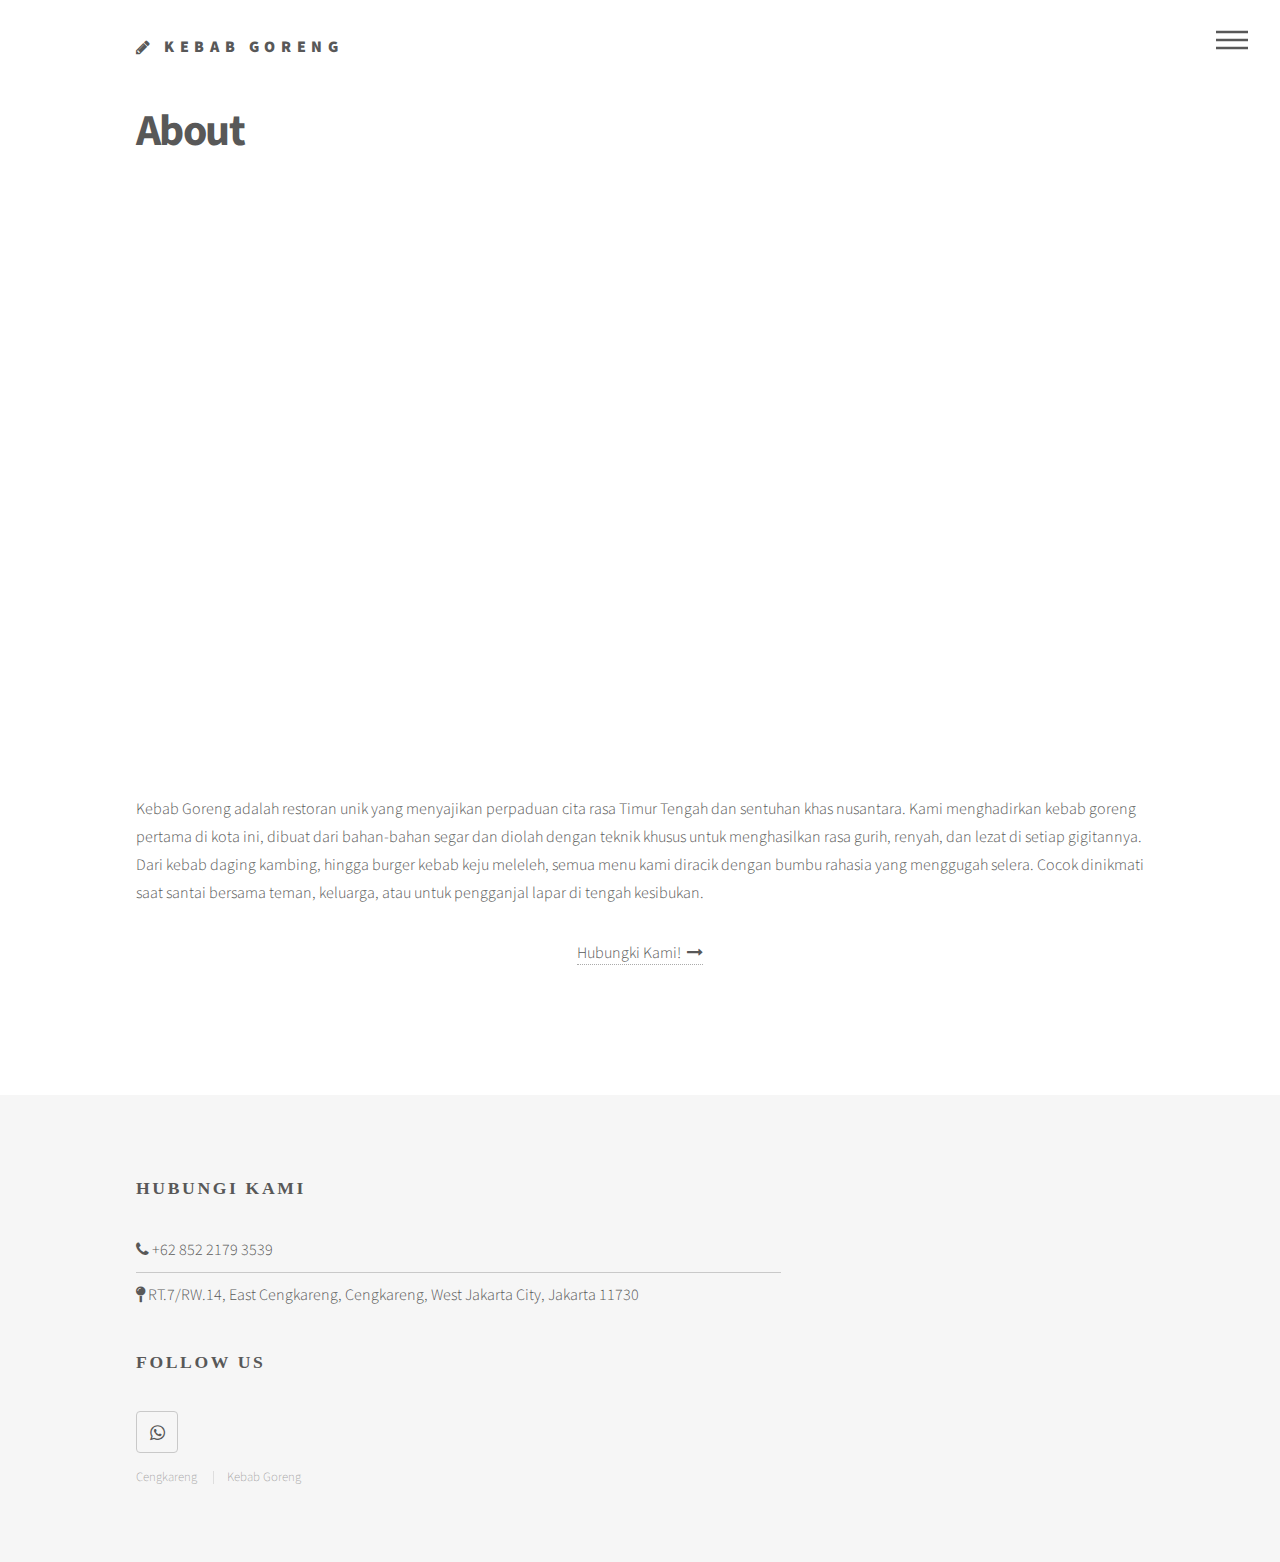
<file: contact.html>
<!DOCTYPE HTML>
<html>

<head>
	<title>Kebab Goreng</title>
	<meta charset="utf-8" />
	<meta name="viewport" content="width=device-width, initial-scale=1, user-scalable=no" />
	<link rel="stylesheet" href="assets/bootstrap/css/bootstrap.min.css" />
	<link rel="stylesheet" href="assets/css/main.css" />
	<noscript>
		<link rel="stylesheet" href="assets/css/noscript.css" />
	</noscript>
</head>

<body class="is-preload">
	<!-- Wrapper -->
	<div id="wrapper">

		<!-- Header -->
		<header id="header">
			<div class="inner">

				<!-- Logo -->
				<a href="index.html" class="logo">
					<span class="fa fa-pencil"></span> <span class="title">Kebab Goreng</span>
				</a>

				<!-- Nav -->
				<nav>
					<ul>
						<li><a href="#menu">Menu</a></li>
					</ul>
				</nav>

			</div>
		</header>

		<!-- Menu -->
		<nav id="menu">
			<h2>Menu</h2>
			<ul>
				<li><a href="index.html">Home</a></li>

				<li><a href="team.html">Menu</a></li>

				<li><a href="contact.html" class="active">About</a></li>
			</ul>
		</nav>

		<!-- Main -->
		<div id="main">
			<div class="inner">
				<h1>About</h1>
				<!-- Google Maps Embed -->
				<div class="embed-responsive embed-responsive-16by9 mb-4">
					<iframe class="embed-responsive-item"
						src="https://www.google.com/maps/embed?pb=!1m18!1m12!1m3!1d3967.088640960223!2d106.73371999999999!3d-6.130761100000001!2m3!1f0!2f0!3f0!3m2!1i1024!2i768!4f13.1!3m3!1m2!1s0x2e6a1d0070b3b653%3A0x5319cf8644eca44!2sKebab%20Goreng!5e0!3m2!1sen!2sid!4v1715422345678!5m2!1sen!2sid"
						width="100%" height="450" style="border:0;" allowfullscreen="" loading="lazy"
						referrerpolicy="no-referrer-when-downgrade">
					</iframe>
				</div>

				<p>Kebab Goreng adalah restoran unik yang menyajikan perpaduan cita rasa Timur Tengah dan sentuhan khas
					nusantara. Kami menghadirkan kebab goreng pertama di kota ini, dibuat dari bahan-bahan segar dan
					diolah dengan teknik khusus untuk menghasilkan rasa gurih, renyah, dan lezat di setiap gigitannya.

					Dari kebab daging kambing, hingga burger kebab keju meleleh, semua menu
					kami diracik dengan bumbu rahasia yang menggugah selera. Cocok dinikmati saat santai bersama teman,
					keluarga, atau untuk pengganjal lapar di tengah kesibukan.</p>
			</div>

			<p class="text-center"><a
					href="https://wa.me/6285221793539?text=Halo%20saya%20mau%20pesan%20apakah%20bisa%3F" target="blank"
					rel="noopener">
					Hubungki Kami! &nbsp;<i class="fa fa-long-arrow-right"></i></a></p>
		</div>

		<!-- Footer -->
		<footer id="footer">
			<div class="inner">
				<section>
					<h2>Hubungi Kami</h2>

					<ul class="alt">
						<li><span class="fa fa-phone"></span> +62 852 2179 3539 </li>
						<li><span class="fa fa-map-pin"></span> RT.7/RW.14, East Cengkareng, Cengkareng, West Jakarta
							City, Jakarta 11730</li>
					</ul>

					<h2>Follow Us</h2>

					<ul class="icons">
						<li>
							<a href="https://wa.me/6285221793539?text=Halo%20saya%20mau%20pesan%20apakah%20bisa%3F"
								class="icon style2 fa-whatsapp" target="_blank" rel="noopener">
								<span class="label">WhatsApp</span>
							</a>
						</li>
					</ul>

				</section>

				<ul class="copyright">
					<li>Cengkareng</li>
					<li>Kebab Goreng</li>
				</ul>
			</div>
		</footer>

	</div>

	<!-- Scripts -->
	<script src="assets/js/jquery.min.js"></script>
	<script src="assets/bootstrap/js/bootstrap.bundle.min.js"></script>
	<script src="assets/js/jquery.scrolly.min.js"></script>
	<script src="assets/js/jquery.scrollex.min.js"></script>
	<script src="assets/js/main.js"></script>

</body>

</html>
</file>
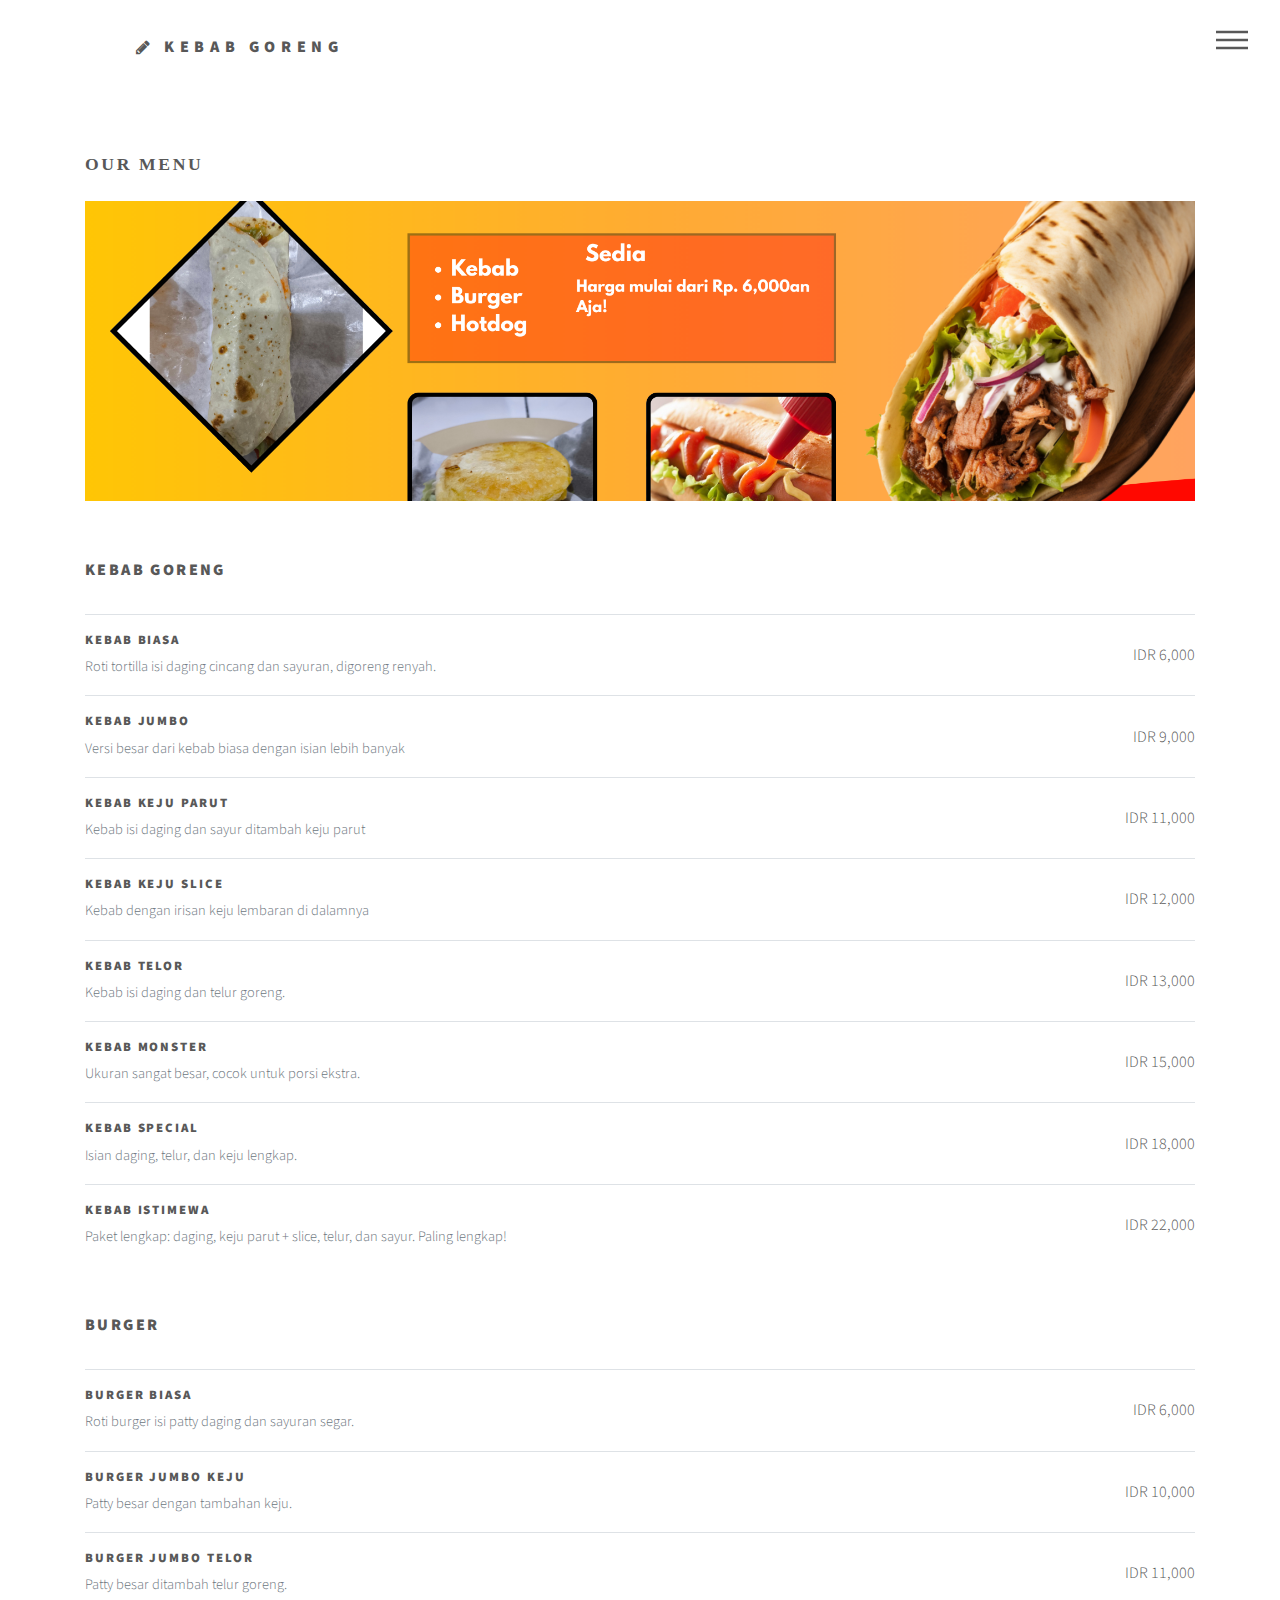
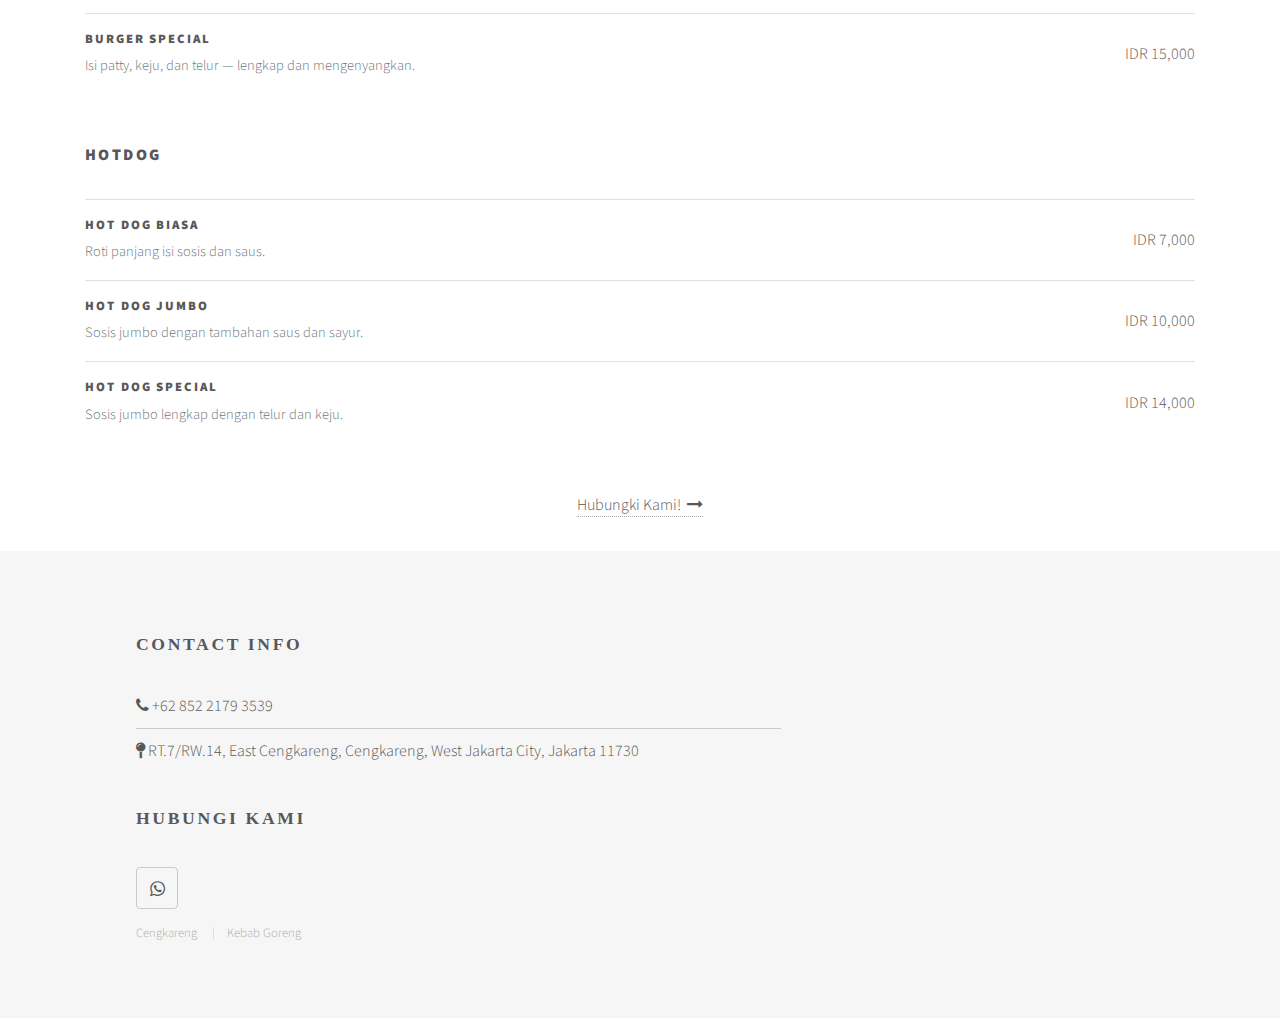
<file: team.html>
<!DOCTYPE HTML>
<html>
	<head>
		<title>Kebab Goreng</title>
		<meta charset="utf-8" />
		<meta name="viewport" content="width=device-width, initial-scale=1, user-scalable=no" />
		<link rel="stylesheet" href="assets/bootstrap/css/bootstrap.min.css" />
		<link rel="stylesheet" href="assets/css/main.css" />
		<noscript><link rel="stylesheet" href="assets/css/noscript.css" /></noscript>
	</head>
	<body class="is-preload">
		<!-- Wrapper -->
			<div id="wrapper">

				<!-- Header -->
				<header id="header">
					<div class="inner">

						<!-- Logo -->
							<a href="index.html" class="logo">
								<span class="fa fa-pencil"></span> <span class="title">Kebab Goreng</span>
							</a>

						<!-- Nav -->
							<nav>
								<ul>
									<li><a href="#menu">Menu</a></li>
								</ul>
							</nav>

					</div>
				</header>

			<!-- Menu -->
				<nav id="menu">
					<h2>Menu</h2>
					<ul>
						<li><a href="index.html">Home</a></li>


						<li><a href="team.html" class="active">Menu</a></li>

						<li><a href="contact.html">About</a></li>
					</ul>
				</nav>

				<!-- Main -->
				<div class="container my-5">
					<h2 class="mb-4">Our Menu</h2>
				  
					<!-- Gambar utama -->
					<div class="mb-5">
					  <img src="images/bannerkebab.png" class="img-fluid banner-image" alt="Menu Utama" />
					</div>
				  
					<!-- Kategori: Kebab Goreng -->
					<h3 class="menu-category">Kebab Goreng</h3>
					<div class="menu-item border-top py-3 d-flex justify-content-between">
					  <div>
						<h5 class="mb-1">Kebab Biasa</h5>
						<p class="mb-0 text-muted">Roti tortilla isi daging cincang dan sayuran, digoreng renyah.</p>
					  </div>
					  <div class="fw-bold">IDR 6,000</div>
					</div>
					<div class="menu-item border-top py-3 d-flex justify-content-between">
					  <div>
						<h5 class="mb-1">Kebab Jumbo</h5>
						<p class="mb-0 text-muted">Versi besar dari kebab biasa dengan isian lebih banyak</p>
					  </div>
					  <div class="fw-bold">IDR 9,000</div>
					</div>
					<div class="menu-item border-top py-3 d-flex justify-content-between">
						<div>
						  <h5 class="mb-1">Kebab Keju Parut</h5>
						  <p class="mb-0 text-muted">Kebab isi daging dan sayur ditambah keju parut</p>
						</div>
						<div class="fw-bold">IDR 11,000</div>
					  </div>
					  <div class="menu-item border-top py-3 d-flex justify-content-between">
						<div>
						  <h5 class="mb-1">Kebab Keju Slice</h5>
						  <p class="mb-0 text-muted">Kebab dengan irisan keju lembaran di dalamnya</p>
						</div>
						<div class="fw-bold">IDR 12,000</div>
					  </div>
					  <div class="menu-item border-top py-3 d-flex justify-content-between">
						<div>
						  <h5 class="mb-1">Kebab Telor</h5>
						  <p class="mb-0 text-muted">Kebab isi daging dan telur goreng.</p>
						</div>
						<div class="fw-bold">IDR 13,000</div>
					  </div>
					  <div class="menu-item border-top py-3 d-flex justify-content-between">
						<div>
						  <h5 class="mb-1">Kebab Monster</h5>
						  <p class="mb-0 text-muted">Ukuran sangat besar, cocok untuk porsi ekstra.</p>
						</div>
						<div class="fw-bold">IDR 15,000</div>
					  </div>
					  <div class="menu-item border-top py-3 d-flex justify-content-between">
						<div>
						  <h5 class="mb-1">Kebab Special</h5>
						  <p class="mb-0 text-muted">Isian daging, telur, dan keju lengkap.</p>
						</div>
						<div class="fw-bold">IDR 18,000</div>
					  </div>
					  <div class="menu-item border-top py-3 d-flex justify-content-between">
						<div>
						  <h5 class="mb-1">Kebab Istimewa</h5>
						  <p class="mb-0 text-muted">Paket lengkap: daging, keju parut + slice, telur, dan sayur. Paling lengkap!</p>
						</div>
						<div class="fw-bold">IDR 22,000</div>
					  </div>
				  
					<!-- Kategori: Burger -->
					<h3 class="menu-category mt-5">Burger</h3>
					<div class="menu-item border-top py-3 d-flex justify-content-between">
					  <div>
						<h5 class="mb-1">Burger Biasa</h5>
						<p class="mb-0 text-muted">Roti burger isi patty daging dan sayuran segar.</p>
					  </div>
					  <div class="fw-bold">IDR 6,000</div>
					</div>
					<div class="menu-item border-top py-3 d-flex justify-content-between">
					  <div>
						<h5 class="mb-1">Burger Jumbo Keju</h5>
						<p class="mb-0 text-muted">Patty besar dengan tambahan keju.</p>
					  </div>
					  <div class="fw-bold">IDR 10,000</div>
					</div>
					<div class="menu-item border-top py-3 d-flex justify-content-between">
						<div>
						  <h5 class="mb-1">Burger Jumbo Telor</h5>
						  <p class="mb-0 text-muted">Patty besar ditambah telur goreng.</p>
						</div>
						<div class="fw-bold">IDR 11,000</div>
					  </div>
					  <div class="menu-item border-top py-3 d-flex justify-content-between">
						<div>
						  <h5 class="mb-1">Burger Special</h5>
						  <p class="mb-0 text-muted">Isi patty, keju, dan telur — lengkap dan mengenyangkan.</p>
						</div>
						<div class="fw-bold">IDR 15,000</div>
					  </div>
				  
					<!-- Kategori: HotDog -->
					<h3 class="menu-category mt-5">HotDog</h3>
					<div class="menu-item border-top py-3 d-flex justify-content-between">
					  <div>
						<h5 class="mb-1">Hot Dog Biasa</h5>
						<p class="mb-0 text-muted">Roti panjang isi sosis dan saus.</p>
					  </div>
					  <div class="fw-bold">IDR 7,000</div>
					</div>
					<div class="menu-item border-top py-3 d-flex justify-content-between">
					  <div>
						<h5 class="mb-1">Hot Dog Jumbo</h5>
						<p class="mb-0 text-muted">Sosis jumbo dengan tambahan saus dan sayur.</p>
					  </div>
					  <div class="fw-bold">IDR 10,000</div>
					</div>
					<div class="menu-item border-top py-3 d-flex justify-content-between">
						<div>
						  <h5 class="mb-1">Hot Dog Special</h5>
						  <p class="mb-0 text-muted">Sosis jumbo lengkap dengan telur dan keju.</p>
						</div>
						<div class="fw-bold">IDR 14,000</div>
					  </div>
				  </div>
				  
				  <p class="text-center"><a href="https://wa.me/6285221793539?text=Halo%20saya%20mau%20pesan%20apakah%20bisa%3F" target="blank" rel="noopener">
					Hubungki Kami! &nbsp;<i class="fa fa-long-arrow-right"></i></a></p>

				<!-- Footer -->
				<footer id="footer">
					<div class="inner">
						<section>
							
						
						
							<h2>Contact Info</h2>

							<ul class="alt">
								<li><span class="fa fa-phone"></span> +62 852 2179 3539 </li>
								<li><span class="fa fa-map-pin"></span> RT.7/RW.14, East Cengkareng, Cengkareng, West Jakarta City, Jakarta 11730</li>
							</ul>

							<h2>Hubungi Kami</h2>

							<ul class="icons">
								<li>
									<a href="https://wa.me/6285221793539?text=Halo%20saya%20mau%20pesan%20apakah%20bisa%3F" 
									   class="icon style2 fa-whatsapp" 
									   target="_blank" 
									   rel="noopener">
									   <span class="label">WhatsApp</span>
									</a>
								</li>
							</ul>
							
						</section>

						<ul class="copyright">
							<li>Cengkareng</li>
							<li>Kebab Goreng</li>
						</ul>
					</div>
				</footer>

			</div>

		<!-- Scripts -->
			<script src="assets/js/jquery.min.js"></script>
			<script src="assets/bootstrap/js/bootstrap.bundle.min.js"></script>
			<script src="assets/js/jquery.scrolly.min.js"></script>
			<script src="assets/js/jquery.scrollex.min.js"></script>
			<script src="assets/js/main.js"></script>
	</body>
</html>
</file>
<file: assets/css/noscript.css>
body.is-preload .tiles article {
		-moz-transform: none;
		-webkit-transform: none;
		-ms-transform: none;
		transform: none;
		opacity: 1;
	}
</file>
<file: assets/css/main.css>
@import url(font-awesome.min.css);
@import url("https://fonts.googleapis.com/css?family=Source+Sans+Pro:300,700,900");

html, body, div, span, applet, object,
iframe, h1, h2, h3, h4, h5, h6, p, blockquote,
pre, a, abbr, acronym, address, big, cite,
code, del, dfn, em, img, ins, kbd, q, s, samp,
small, strike, strong, sub, sup, tt, var, b,
u, i, center, dl, dt, dd, ol, ul, li, fieldset,
form, label, legend, table, caption, tbody,
tfoot, thead, tr, th, td, article, aside,
canvas, details, embed, figure, figcaption,
footer, header, hgroup, menu, nav, output, ruby,
section, summary, time, mark, audio, video {
	margin: 0;
	padding: 0;
	border: 0;
	font-size: 100%;
	font: inherit;
	vertical-align: baseline;}

article, aside, details, figcaption, figure,
footer, header, hgroup, menu, nav, section {
	display: block;}

body {
	line-height: 1;
}

ol, ul {
	list-style: none;
}

/*Baru*/
.menu-img {
	width: 100px;
	height: 100px;
	object-fit: cover;
	border-radius: 8px;
	margin-right: 8px;
  }
  
  .menu-item {
	align-items: center;
  }
  
  .menu-item p {
	font-size: 0.9rem;
	color: #ccc;
  }
  
  h2, h4 {
	font-family: 'Georgia', serif;
  }

#carouselExampleIndicators {
	margin-bottom: 0 !important;
  }

.square-image {
	width: 100%;               /* Agar fleksibel dalam col grid */
	aspect-ratio: 1 / 1;       /* Ini bikin auto square */
	object-fit: cover;         /* Crop bagian yang berlebih */
	object-position: center;   /* Fokus di tengah */
	border-radius: 10px;       /* Opsional, buat rounded */
  }

  .banner-image {
	width: 100%;               /* Isi lebar penuh */
	height: 300px;             /* Tinggi standar banner */
	object-fit: cover;         /* Crop otomatis */
	object-position: center;   /* Fokus di tengah gambar */
  }

  .carousel-inner {
	width: 100%;
	max-height: 500px;
	overflow: hidden;
	position: relative;
}

.carousel-inner img {
	width: 100%;
	height: 500px; /* Sesuaikan tinggi sesuai desain */
	object-fit: cover; /* Ini bagian penting untuk crop */
	object-position: center; /* Crop dari tengah */
}

blockquote, q {
	quotes: none;
}

	blockquote:before, blockquote:after, q:before, q:after {
		content: '';
		content: none;
	}

table {
	border-collapse: collapse;
	border-spacing: 0;
}

body {
	-webkit-text-size-adjust: none;
}

mark {
	background-color: transparent;
	color: inherit;
}

input::-moz-focus-inner {
	border: 0;
	padding: 0;
}

input, select, textarea {
	-moz-appearance: none;
	-webkit-appearance: none;
	-ms-appearance: none;
	appearance: none;
}

/* Basic */
@media screen and (max-width: 480px) {
	.carousel-inner {
	  max-height: 400px;
	}
  }

	@-ms-viewport {
		width: device-width;
	}

	body {
		-ms-overflow-style: scrollbar;
	}

	@media screen and (max-width: 480px) {

		html, body {
			min-width: 320px;
		}

	}

	html {
		box-sizing: border-box;
	}

	*, *:before, *:after {
		box-sizing: inherit;
	}

	body {
		background: #ffffff;
	}

		body.is-preload *, body.is-preload *:before, body.is-preload *:after {
			-moz-animation: none !important;
			-webkit-animation: none !important;
			-ms-animation: none !important;
			animation: none !important;
			-moz-transition: none !important;
			-webkit-transition: none !important;
			-ms-transition: none !important;
			transition: none !important;
		}

/* Type */

	body, input, select, textarea {
		color: #585858;
		font-family: "Source Sans Pro", Helvetica, sans-serif;
		font-size: 16pt;
		font-weight: 300;
		line-height: 1.75;
	}

		@media screen and (max-width: 1680px) {

			body, input, select, textarea {
				font-size: 14pt;
			}

		}

		@media screen and (max-width: 1280px) {

			body, input, select, textarea {
				font-size: 12pt;
			}

		}

	a {
		-moz-transition: border-bottom-color 0.2s ease, color 0.2s ease;
		-webkit-transition: border-bottom-color 0.2s ease, color 0.2s ease;
		-ms-transition: border-bottom-color 0.2s ease, color 0.2s ease;
		transition: border-bottom-color 0.2s ease, color 0.2s ease;
		text-decoration: none;
		color: #585858;
		border-bottom: dotted 1px rgba(88, 88, 88, 0.5);
	}

		a:hover {
			border-bottom-color: transparent;
			color: #f2849e !important;
			text-decoration: none;
		}

	strong, b {
		font-weight: 900;
	}

	em, i {
		font-style: italic;
	}

	p {
		margin: 0 0 2em 0;
	}

	h1 {
		font-size: 2.75em;
		font-weight: 700;
		line-height: 1.3;
		margin: 0 0 1em 0;
		letter-spacing: -0.035em;
	}

	h1 span {
		color: #f2849e;
	}

		h1 a {
			color: inherit;
		}

		@media screen and (max-width: 736px) {

			h1 {
				font-size: 2em;
				margin: 0 0 1em 0;
			}

		}

		@media screen and (max-width: 360px) {

			h1 {
				font-size: 1.75em;
			}

		}

	.h2 {
		margin-bottom: 20px;
		font-weight: bold;
	}

	h2, h3, h4, h5, h6 {
		font-weight: 900;
		line-height: 1.5;
		margin: 0 0 2em 0;
		text-transform: uppercase;
		letter-spacing: 0.15em;
	}

		h2 a, h3 a, h4 a, h5 a, h6 a {
			color: inherit;
		}

	h2 {
		font-size: 1.1em;
	}

	h3 {
		font-size: 1em;
	}

	h4 {
		font-size: 0.8em;
	}

	h5 {
		font-size: 0.8em;
	}

	h6 {
		font-size: 0.8em;
	}

	@media screen and (max-width: 980px) {

		h1 br, h2 br, h3 br, h4 br, h5 br, h6 br {
			display: none;
		}

	}

	@media screen and (max-width: 736px) {

		h2 {
			font-size: 1em;
		}

		h3 {
			font-size: 0.8em;
		}

	}

	sub {
		font-size: 0.8em;
		position: relative;
		top: 0.5em;
	}

	sup {
		font-size: 0.8em;
		position: relative;
		top: -0.5em;
	}

	blockquote {
		border-left: solid 4px #c9c9c9;
		font-style: italic;
		margin: 0 0 2em 0;
		padding: 0.5em 0 0.5em 2em;
	}

	code {
		background: rgba(144, 144, 144, 0.075);
		border-radius: 4px;
		border: solid 1px #c9c9c9;
		font-family: "Courier New", monospace;
		font-size: 0.9em;
		margin: 0 0.25em;
		padding: 0.25em 0.65em;
	}

	pre {
		-webkit-overflow-scrolling: touch;
		font-family: "Courier New", monospace;
		font-size: 0.9em;
		margin: 0 0 2em 0;
	}

		pre code {
			display: block;
			line-height: 1.75;
			padding: 1em 1.5em;
			overflow-x: auto;
		}

	hr {
		border: 0;
		border-bottom: solid 1px #c9c9c9;
		margin: 2em 0;
	}

		hr.major {
			margin: 3em 0;
		}

	.align-left {
		text-align: left;
	}

	.align-center {
		text-align: center;
	}

	.align-right {
		text-align: right;
	}

/* Row */

	.row {
		display: flex;
		flex-wrap: wrap;
		box-sizing: border-box;
		align-items: stretch;
	}

		.row > * {
			box-sizing: border-box;
		}

		.row.gtr-uniform > * > :last-child {
			margin-bottom: 0;
		}

		.row.aln-left {
			justify-content: flex-start;
		}

		.row.aln-center {
			justify-content: center;
		}

		.row.aln-right {
			justify-content: flex-end;
		}

		.row.aln-top {
			align-items: flex-start;
		}

		.row.aln-middle {
			align-items: center;
		}

		.row.aln-bottom {
			align-items: flex-end;
		}

		.row > .imp {
			order: -1;
		}

		.row > .col-1 {
			width: 8.3333333333%;
		}

		.row > .off-1 {
			margin-left: 8.3333333333%;
		}

		.row > .col-2 {
			width: 16.6666666667%;
		}

		.row > .off-2 {
			margin-left: 16.6666666667%;
		}

		.row > .col-3 {
			width: 25%;
		}

		.row > .off-3 {
			margin-left: 25%;
		}

		.row > .col-4 {
			width: 33.3333333333%;
		}

		.row > .off-4 {
			margin-left: 33.3333333333%;
		}

		.row > .col-5 {
			width: 41.6666666667%;
		}

		.row > .off-5 {
			margin-left: 41.6666666667%;
		}

		.row > .col-6 {
			width: 50%;
		}

		.row > .off-6 {
			margin-left: 50%;
		}

		.row > .col-7 {
			width: 58.3333333333%;
		}

		.row > .off-7 {
			margin-left: 58.3333333333%;
		}

		.row > .col-8 {
			width: 66.6666666667%;
		}

		.row > .off-8 {
			margin-left: 66.6666666667%;
		}

		.row > .col-9 {
			width: 75%;
		}

		.row > .off-9 {
			margin-left: 75%;
		}

		.row > .col-10 {
			width: 83.3333333333%;
		}

		.row > .off-10 {
			margin-left: 83.3333333333%;
		}

		.row > .col-11 {
			width: 91.6666666667%;
		}

		.row > .off-11 {
			margin-left: 91.6666666667%;
		}

		.row > .col-12 {
			width: 100%;
		}

		.row > .off-12 {
			margin-left: 100%;
		}

		.row.gtr-0 {
			margin-top: 0;
			margin-left: 0em;
		}

			.row.gtr-0 > * {
				padding: 0 0 0 0em;
			}

			.row.gtr-0.gtr-uniform {
				margin-top: 0em;
			}

				.row.gtr-0.gtr-uniform > * {
					padding-top: 0em;
				}

		.row.gtr-25 {
			margin-top: 0;
			margin-left: -0.5em;
		}

			.row.gtr-25 > * {
				padding: 0 0 0 0.5em;
			}

			.row.gtr-25.gtr-uniform {
				margin-top: -0.5em;
			}

				.row.gtr-25.gtr-uniform > * {
					padding-top: 0.5em;
				}

		.row.gtr-50 {
			margin-top: 0;
			margin-left: -1em;
		}

			.row.gtr-50 > * {
				padding: 0 0 0 1em;
			}

			.row.gtr-50.gtr-uniform {
				margin-top: -1em;
			}

				.row.gtr-50.gtr-uniform > * {
					padding-top: 1em;
				}

		.row {
			margin-top: 0;
			margin-left: -2em;
		}

			.row > * {
				padding: 0 0 0 2em;
			}

			.row.gtr-uniform {
				margin-top: -2em;
			}

				.row.gtr-uniform > * {
					padding-top: 2em;
				}

		.row.gtr-150 {
			margin-top: 0;
			margin-left: -3em;
		}

			.row.gtr-150 > * {
				padding: 0 0 0 3em;
			}

			.row.gtr-150.gtr-uniform {
				margin-top: -3em;
			}

				.row.gtr-150.gtr-uniform > * {
					padding-top: 3em;
				}

		.row.gtr-200 {
			margin-top: 0;
			margin-left: -4em;
		}

			.row.gtr-200 > * {
				padding: 0 0 0 4em;
			}

			.row.gtr-200.gtr-uniform {
				margin-top: -4em;
			}

				.row.gtr-200.gtr-uniform > * {
					padding-top: 4em;
				}

		@media screen and (max-width: 1680px) {

			.row {
				display: flex;
				flex-wrap: wrap;
				box-sizing: border-box;
				align-items: stretch;
			}

				.row > * {
					box-sizing: border-box;
				}

				.row.gtr-uniform > * > :last-child {
					margin-bottom: 0;
				}

				.row.aln-left {
					justify-content: flex-start;
				}

				.row.aln-center {
					justify-content: center;
				}

				.row.aln-right {
					justify-content: flex-end;
				}

				.row.aln-top {
					align-items: flex-start;
				}

				.row.aln-middle {
					align-items: center;
				}

				.row.aln-bottom {
					align-items: flex-end;
				}

				.row > .imp-xlarge {
					order: -1;
				}

				.row > .col-1-xlarge {
					width: 8.3333333333%;
				}

				.row > .off-1-xlarge {
					margin-left: 8.3333333333%;
				}

				.row > .col-2-xlarge {
					width: 16.6666666667%;
				}

				.row > .off-2-xlarge {
					margin-left: 16.6666666667%;
				}

				.row > .col-3-xlarge {
					width: 25%;
				}

				.row > .off-3-xlarge {
					margin-left: 25%;
				}

				.row > .col-4-xlarge {
					width: 33.3333333333%;
				}

				.row > .off-4-xlarge {
					margin-left: 33.3333333333%;
				}

				.row > .col-5-xlarge {
					width: 41.6666666667%;
				}

				.row > .off-5-xlarge {
					margin-left: 41.6666666667%;
				}

				.row > .col-6-xlarge {
					width: 50%;
				}

				.row > .off-6-xlarge {
					margin-left: 50%;
				}

				.row > .col-7-xlarge {
					width: 58.3333333333%;
				}

				.row > .off-7-xlarge {
					margin-left: 58.3333333333%;
				}

				.row > .col-8-xlarge {
					width: 66.6666666667%;
				}

				.row > .off-8-xlarge {
					margin-left: 66.6666666667%;
				}

				.row > .col-9-xlarge {
					width: 75%;
				}

				.row > .off-9-xlarge {
					margin-left: 75%;
				}

				.row > .col-10-xlarge {
					width: 83.3333333333%;
				}

				.row > .off-10-xlarge {
					margin-left: 83.3333333333%;
				}

				.row > .col-11-xlarge {
					width: 91.6666666667%;
				}

				.row > .off-11-xlarge {
					margin-left: 91.6666666667%;
				}

				.row > .col-12-xlarge {
					width: 100%;
				}

				.row > .off-12-xlarge {
					margin-left: 100%;
				}

				.row.gtr-0 {
					margin-top: 0;
					margin-left: 0em;
				}

					.row.gtr-0 > * {
						padding: 0 0 0 0em;
					}

					.row.gtr-0.gtr-uniform {
						margin-top: 0em;
					}

						.row.gtr-0.gtr-uniform > * {
							padding-top: 0em;
						}

				.row.gtr-25 {
					margin-top: 0;
					margin-left: -0.5em;
				}

					.row.gtr-25 > * {
						padding: 0 0 0 0.5em;
					}

					.row.gtr-25.gtr-uniform {
						margin-top: -0.5em;
					}

						.row.gtr-25.gtr-uniform > * {
							padding-top: 0.5em;
						}

				.row.gtr-50 {
					margin-top: 0;
					margin-left: -1em;
				}

					.row.gtr-50 > * {
						padding: 0 0 0 1em;
					}

					.row.gtr-50.gtr-uniform {
						margin-top: -1em;
					}

						.row.gtr-50.gtr-uniform > * {
							padding-top: 1em;
						}

				.row {
					margin-top: 0;
					margin-left: -2em;
				}

					.row > * {
						padding: 0 0 0 2em;
					}

					.row.gtr-uniform {
						margin-top: -2em;
					}

						.row.gtr-uniform > * {
							padding-top: 2em;
						}

				.row.gtr-150 {
					margin-top: 0;
					margin-left: -3em;
				}

					.row.gtr-150 > * {
						padding: 0 0 0 3em;
					}

					.row.gtr-150.gtr-uniform {
						margin-top: -3em;
					}

						.row.gtr-150.gtr-uniform > * {
							padding-top: 3em;
						}

				.row.gtr-200 {
					margin-top: 0;
					margin-left: -4em;
				}

					.row.gtr-200 > * {
						padding: 0 0 0 4em;
					}

					.row.gtr-200.gtr-uniform {
						margin-top: -4em;
					}

						.row.gtr-200.gtr-uniform > * {
							padding-top: 4em;
						}

		}

		@media screen and (max-width: 1280px) {

			.row {
				display: flex;
				flex-wrap: wrap;
				box-sizing: border-box;
				align-items: stretch;
			}

				.row > * {
					box-sizing: border-box;
				}

				.row.gtr-uniform > * > :last-child {
					margin-bottom: 0;
				}

				.row.aln-left {
					justify-content: flex-start;
				}

				.row.aln-center {
					justify-content: center;
				}

				.row.aln-right {
					justify-content: flex-end;
				}

				.row.aln-top {
					align-items: flex-start;
				}

				.row.aln-middle {
					align-items: center;
				}

				.row.aln-bottom {
					align-items: flex-end;
				}

				.row > .imp-large {
					order: -1;
				}

				.row > .col-1-large {
					width: 8.3333333333%;
				}

				.row > .off-1-large {
					margin-left: 8.3333333333%;
				}

				.row > .col-2-large {
					width: 16.6666666667%;
				}

				.row > .off-2-large {
					margin-left: 16.6666666667%;
				}

				.row > .col-3-large {
					width: 25%;
				}

				.row > .off-3-large {
					margin-left: 25%;
				}

				.row > .col-4-large {
					width: 33.3333333333%;
				}

				.row > .off-4-large {
					margin-left: 33.3333333333%;
				}

				.row > .col-5-large {
					width: 41.6666666667%;
				}

				.row > .off-5-large {
					margin-left: 41.6666666667%;
				}

				.row > .col-6-large {
					width: 50%;
				}

				.row > .off-6-large {
					margin-left: 50%;
				}

				.row > .col-7-large {
					width: 58.3333333333%;
				}

				.row > .off-7-large {
					margin-left: 58.3333333333%;
				}

				.row > .col-8-large {
					width: 66.6666666667%;
				}

				.row > .off-8-large {
					margin-left: 66.6666666667%;
				}

				.row > .col-9-large {
					width: 75%;
				}

				.row > .off-9-large {
					margin-left: 75%;
				}

				.row > .col-10-large {
					width: 83.3333333333%;
				}

				.row > .off-10-large {
					margin-left: 83.3333333333%;
				}

				.row > .col-11-large {
					width: 91.6666666667%;
				}

				.row > .off-11-large {
					margin-left: 91.6666666667%;
				}

				.row > .col-12-large {
					width: 100%;
				}

				.row > .off-12-large {
					margin-left: 100%;
				}

				.row.gtr-0 {
					margin-top: 0;
					margin-left: 0em;
				}

					.row.gtr-0 > * {
						padding: 0 0 0 0em;
					}

					.row.gtr-0.gtr-uniform {
						margin-top: 0em;
					}

						.row.gtr-0.gtr-uniform > * {
							padding-top: 0em;
						}

				.row.gtr-25 {
					margin-top: 0;
					margin-left: -0.5em;
				}

					.row.gtr-25 > * {
						padding: 0 0 0 0.5em;
					}

					.row.gtr-25.gtr-uniform {
						margin-top: -0.5em;
					}

						.row.gtr-25.gtr-uniform > * {
							padding-top: 0.5em;
						}

				.row.gtr-50 {
					margin-top: 0;
					margin-left: -1em;
				}

					.row.gtr-50 > * {
						padding: 0 0 0 1em;
					}

					.row.gtr-50.gtr-uniform {
						margin-top: -1em;
					}

						.row.gtr-50.gtr-uniform > * {
							padding-top: 1em;
						}

				.row {
					margin-top: 0;
					margin-left: -2em;
				}

					.row > * {
						padding: 0 0 0 2em;
					}

					.row.gtr-uniform {
						margin-top: -2em;
					}

						.row.gtr-uniform > * {
							padding-top: 2em;
						}

				.row.gtr-150 {
					margin-top: 0;
					margin-left: -3em;
				}

					.row.gtr-150 > * {
						padding: 0 0 0 3em;
					}

					.row.gtr-150.gtr-uniform {
						margin-top: -3em;
					}

						.row.gtr-150.gtr-uniform > * {
							padding-top: 3em;
						}

				.row.gtr-200 {
					margin-top: 0;
					margin-left: -4em;
				}

					.row.gtr-200 > * {
						padding: 0 0 0 4em;
					}

					.row.gtr-200.gtr-uniform {
						margin-top: -4em;
					}

						.row.gtr-200.gtr-uniform > * {
							padding-top: 4em;
						}

		}

		@media screen and (max-width: 980px) {

			.row {
				display: flex;
				flex-wrap: wrap;
				box-sizing: border-box;
				align-items: stretch;
			}

				.row > * {
					box-sizing: border-box;
				}

				.row.gtr-uniform > * > :last-child {
					margin-bottom: 0;
				}

				.row.aln-left {
					justify-content: flex-start;
				}

				.row.aln-center {
					justify-content: center;
				}

				.row.aln-right {
					justify-content: flex-end;
				}

				.row.aln-top {
					align-items: flex-start;
				}

				.row.aln-middle {
					align-items: center;
				}

				.row.aln-bottom {
					align-items: flex-end;
				}

				.row > .imp-medium {
					order: -1;
				}

				.row > .col-1-medium {
					width: 8.3333333333%;
				}

				.row > .off-1-medium {
					margin-left: 8.3333333333%;
				}

				.row > .col-2-medium {
					width: 16.6666666667%;
				}

				.row > .off-2-medium {
					margin-left: 16.6666666667%;
				}

				.row > .col-3-medium {
					width: 25%;
				}

				.row > .off-3-medium {
					margin-left: 25%;
				}

				.row > .col-4-medium {
					width: 33.3333333333%;
				}

				.row > .off-4-medium {
					margin-left: 33.3333333333%;
				}

				.row > .col-5-medium {
					width: 41.6666666667%;
				}

				.row > .off-5-medium {
					margin-left: 41.6666666667%;
				}

				.row > .col-6-medium {
					width: 50%;
				}

				.row > .off-6-medium {
					margin-left: 50%;
				}

				.row > .col-7-medium {
					width: 58.3333333333%;
				}

				.row > .off-7-medium {
					margin-left: 58.3333333333%;
				}

				.row > .col-8-medium {
					width: 66.6666666667%;
				}

				.row > .off-8-medium {
					margin-left: 66.6666666667%;
				}

				.row > .col-9-medium {
					width: 75%;
				}

				.row > .off-9-medium {
					margin-left: 75%;
				}

				.row > .col-10-medium {
					width: 83.3333333333%;
				}

				.row > .off-10-medium {
					margin-left: 83.3333333333%;
				}

				.row > .col-11-medium {
					width: 91.6666666667%;
				}

				.row > .off-11-medium {
					margin-left: 91.6666666667%;
				}

				.row > .col-12-medium {
					width: 100%;
				}

				.row > .off-12-medium {
					margin-left: 100%;
				}

				.row.gtr-0 {
					margin-top: 0;
					margin-left: 0em;
				}

					.row.gtr-0 > * {
						padding: 0 0 0 0em;
					}

					.row.gtr-0.gtr-uniform {
						margin-top: 0em;
					}

						.row.gtr-0.gtr-uniform > * {
							padding-top: 0em;
						}

				.row.gtr-25 {
					margin-top: 0;
					margin-left: -0.375em;
				}

					.row.gtr-25 > * {
						padding: 0 0 0 0.375em;
					}

					.row.gtr-25.gtr-uniform {
						margin-top: -0.375em;
					}

						.row.gtr-25.gtr-uniform > * {
							padding-top: 0.375em;
						}

				.row.gtr-50 {
					margin-top: 0;
					margin-left: -0.75em;
				}

					.row.gtr-50 > * {
						padding: 0 0 0 0.75em;
					}

					.row.gtr-50.gtr-uniform {
						margin-top: -0.75em;
					}

						.row.gtr-50.gtr-uniform > * {
							padding-top: 0.75em;
						}

				.row {
					margin-top: 0;
					margin-left: -1.5em;
				}

					.row > * {
						padding: 0 0 0 1.5em;
					}

					.row.gtr-uniform {
						margin-top: -1.5em;
					}

						.row.gtr-uniform > * {
							padding-top: 1.5em;
						}

				.row.gtr-150 {
					margin-top: 0;
					margin-left: -2.25em;
				}

					.row.gtr-150 > * {
						padding: 0 0 0 2.25em;
					}

					.row.gtr-150.gtr-uniform {
						margin-top: -2.25em;
					}

						.row.gtr-150.gtr-uniform > * {
							padding-top: 2.25em;
						}

				.row.gtr-200 {
					margin-top: 0;
					margin-left: -3em;
				}

					.row.gtr-200 > * {
						padding: 0 0 0 3em;
					}

					.row.gtr-200.gtr-uniform {
						margin-top: -3em;
					}

						.row.gtr-200.gtr-uniform > * {
							padding-top: 3em;
						}

		}

		@media screen and (max-width: 736px) {

			.row {
				display: flex;
				flex-wrap: wrap;
				box-sizing: border-box;
				align-items: stretch;
			}

				.row > * {
					box-sizing: border-box;
				}

				.row.gtr-uniform > * > :last-child {
					margin-bottom: 0;
				}

				.row.aln-left {
					justify-content: flex-start;
				}

				.row.aln-center {
					justify-content: center;
				}

				.row.aln-right {
					justify-content: flex-end;
				}

				.row.aln-top {
					align-items: flex-start;
				}

				.row.aln-middle {
					align-items: center;
				}

				.row.aln-bottom {
					align-items: flex-end;
				}

				.row > .imp-small {
					order: -1;
				}

				.row > .col-1-small {
					width: 8.3333333333%;
				}

				.row > .off-1-small {
					margin-left: 8.3333333333%;
				}

				.row > .col-2-small {
					width: 16.6666666667%;
				}

				.row > .off-2-small {
					margin-left: 16.6666666667%;
				}

				.row > .col-3-small {
					width: 25%;
				}

				.row > .off-3-small {
					margin-left: 25%;
				}

				.row > .col-4-small {
					width: 33.3333333333%;
				}

				.row > .off-4-small {
					margin-left: 33.3333333333%;
				}

				.row > .col-5-small {
					width: 41.6666666667%;
				}

				.row > .off-5-small {
					margin-left: 41.6666666667%;
				}

				.row > .col-6-small {
					width: 50%;
				}

				.row > .off-6-small {
					margin-left: 50%;
				}

				.row > .col-7-small {
					width: 58.3333333333%;
				}

				.row > .off-7-small {
					margin-left: 58.3333333333%;
				}

				.row > .col-8-small {
					width: 66.6666666667%;
				}

				.row > .off-8-small {
					margin-left: 66.6666666667%;
				}

				.row > .col-9-small {
					width: 75%;
				}

				.row > .off-9-small {
					margin-left: 75%;
				}

				.row > .col-10-small {
					width: 83.3333333333%;
				}

				.row > .off-10-small {
					margin-left: 83.3333333333%;
				}

				.row > .col-11-small {
					width: 91.6666666667%;
				}

				.row > .off-11-small {
					margin-left: 91.6666666667%;
				}

				.row > .col-12-small {
					width: 100%;
				}

				.row > .off-12-small {
					margin-left: 100%;
				}

				.row.gtr-0 {
					margin-top: 0;
					margin-left: 0em;
				}

					.row.gtr-0 > * {
						padding: 0 0 0 0em;
					}

					.row.gtr-0.gtr-uniform {
						margin-top: 0em;
					}

						.row.gtr-0.gtr-uniform > * {
							padding-top: 0em;
						}

				.row.gtr-25 {
					margin-top: 0;
					margin-left: -0.25em;
				}

					.row.gtr-25 > * {
						padding: 0 0 0 0.25em;
					}

					.row.gtr-25.gtr-uniform {
						margin-top: -0.25em;
					}

						.row.gtr-25.gtr-uniform > * {
							padding-top: 0.25em;
						}

				.row.gtr-50 {
					margin-top: 0;
					margin-left: -0.5em;
				}

					.row.gtr-50 > * {
						padding: 0 0 0 0.5em;
					}

					.row.gtr-50.gtr-uniform {
						margin-top: -0.5em;
					}

						.row.gtr-50.gtr-uniform > * {
							padding-top: 0.5em;
						}

				.row {
					margin-top: 0;
					margin-left: -1em;
				}

					.row > * {
						padding: 0 0 0 1em;
					}

					.row.gtr-uniform {
						margin-top: -1em;
					}

						.row.gtr-uniform > * {
							padding-top: 1em;
						}

				.row.gtr-150 {
					margin-top: 0;
					margin-left: -1.5em;
				}

					.row.gtr-150 > * {
						padding: 0 0 0 1.5em;
					}

					.row.gtr-150.gtr-uniform {
						margin-top: -1.5em;
					}

						.row.gtr-150.gtr-uniform > * {
							padding-top: 1.5em;
						}

				.row.gtr-200 {
					margin-top: 0;
					margin-left: -2em;
				}

					.row.gtr-200 > * {
						padding: 0 0 0 2em;
					}

					.row.gtr-200.gtr-uniform {
						margin-top: -2em;
					}

						.row.gtr-200.gtr-uniform > * {
							padding-top: 2em;
						}

		}

		@media screen and (max-width: 480px) {

			.row {
				display: flex;
				flex-wrap: wrap;
				box-sizing: border-box;
				align-items: stretch;
			}

				.row > * {
					box-sizing: border-box;
				}

				.row.gtr-uniform > * > :last-child {
					margin-bottom: 0;
				}

				.row.aln-left {
					justify-content: flex-start;
				}

				.row.aln-center {
					justify-content: center;
				}

				.row.aln-right {
					justify-content: flex-end;
				}

				.row.aln-top {
					align-items: flex-start;
				}

				.row.aln-middle {
					align-items: center;
				}

				.row.aln-bottom {
					align-items: flex-end;
				}

				.row > .imp-xsmall {
					order: -1;
				}

				.row > .col-1-xsmall {
					width: 8.3333333333%;
				}

				.row > .off-1-xsmall {
					margin-left: 8.3333333333%;
				}

				.row > .col-2-xsmall {
					width: 16.6666666667%;
				}

				.row > .off-2-xsmall {
					margin-left: 16.6666666667%;
				}

				.row > .col-3-xsmall {
					width: 25%;
				}

				.row > .off-3-xsmall {
					margin-left: 25%;
				}

				.row > .col-4-xsmall {
					width: 33.3333333333%;
				}

				.row > .off-4-xsmall {
					margin-left: 33.3333333333%;
				}

				.row > .col-5-xsmall {
					width: 41.6666666667%;
				}

				.row > .off-5-xsmall {
					margin-left: 41.6666666667%;
				}

				.row > .col-6-xsmall {
					width: 50%;
				}

				.row > .off-6-xsmall {
					margin-left: 50%;
				}

				.row > .col-7-xsmall {
					width: 58.3333333333%;
				}

				.row > .off-7-xsmall {
					margin-left: 58.3333333333%;
				}

				.row > .col-8-xsmall {
					width: 66.6666666667%;
				}

				.row > .off-8-xsmall {
					margin-left: 66.6666666667%;
				}

				.row > .col-9-xsmall {
					width: 75%;
				}

				.row > .off-9-xsmall {
					margin-left: 75%;
				}

				.row > .col-10-xsmall {
					width: 83.3333333333%;
				}

				.row > .off-10-xsmall {
					margin-left: 83.3333333333%;
				}

				.row > .col-11-xsmall {
					width: 91.6666666667%;
				}

				.row > .off-11-xsmall {
					margin-left: 91.6666666667%;
				}

				.row > .col-12-xsmall {
					width: 100%;
				}

				.row > .off-12-xsmall {
					margin-left: 100%;
				}

				.row.gtr-0 {
					margin-top: 0;
					margin-left: 0em;
				}

					.row.gtr-0 > * {
						padding: 0 0 0 0em;
					}

					.row.gtr-0.gtr-uniform {
						margin-top: 0em;
					}

						.row.gtr-0.gtr-uniform > * {
							padding-top: 0em;
						}

				.row.gtr-25 {
					margin-top: 0;
					margin-left: -0.25em;
				}

					.row.gtr-25 > * {
						padding: 0 0 0 0.25em;
					}

					.row.gtr-25.gtr-uniform {
						margin-top: -0.25em;
					}

						.row.gtr-25.gtr-uniform > * {
							padding-top: 0.25em;
						}

				.row.gtr-50 {
					margin-top: 0;
					margin-left: -0.5em;
				}

					.row.gtr-50 > * {
						padding: 0 0 0 0.5em;
					}

					.row.gtr-50.gtr-uniform {
						margin-top: -0.5em;
					}

						.row.gtr-50.gtr-uniform > * {
							padding-top: 0.5em;
						}

				.row {
					margin-top: 0;
					margin-left: -1em;
				}

					.row > * {
						padding: 0 0 0 1em;
					}

					.row.gtr-uniform {
						margin-top: -1em;
					}

						.row.gtr-uniform > * {
							padding-top: 1em;
						}

				.row.gtr-150 {
					margin-top: 0;
					margin-left: -1.5em;
				}

					.row.gtr-150 > * {
						padding: 0 0 0 1.5em;
					}

					.row.gtr-150.gtr-uniform {
						margin-top: -1.5em;
					}

						.row.gtr-150.gtr-uniform > * {
							padding-top: 1.5em;
						}

				.row.gtr-200 {
					margin-top: 0;
					margin-left: -2em;
				}

					.row.gtr-200 > * {
						padding: 0 0 0 2em;
					}

					.row.gtr-200.gtr-uniform {
						margin-top: -2em;
					}

						.row.gtr-200.gtr-uniform > * {
							padding-top: 2em;
						}

		}

/* Section/Article */

	section.special, article.special {
		text-align: center;
	}

	header p {
		margin-top: -1em;
	}

	@media screen and (max-width: 736px) {

		header p {
			margin-top: 0;
		}

	}

/* Icon */

	.icon {
		text-decoration: none;
		border-bottom: none;
		position: relative;
	}

		.icon:before {
			-moz-osx-font-smoothing: grayscale;
			-webkit-font-smoothing: antialiased;
			font-family: FontAwesome;
			font-style: normal;
			font-weight: normal;
			text-transform: none !important;
		}

		.icon > .label {
			display: none;
		}

		.icon.style2 {
			-moz-transition: background-color 0.2s ease-in-out, color 0.2s ease-in-out, border-color 0.2s ease-in-out;
			-webkit-transition: background-color 0.2s ease-in-out, color 0.2s ease-in-out, border-color 0.2s ease-in-out;
			-ms-transition: background-color 0.2s ease-in-out, color 0.2s ease-in-out, border-color 0.2s ease-in-out;
			transition: background-color 0.2s ease-in-out, color 0.2s ease-in-out, border-color 0.2s ease-in-out;
			background-color: transparent;
			border: solid 1px #c9c9c9;
			border-radius: 4px;
			width: 2.65em;
			height: 2.65em;
			display: inline-block;
			text-align: center;
			line-height: 2.65em;
			color: inherit;
		}

			.icon.style2:before {
				font-size: 1.1em;
			}

			.icon.style2:hover {
				color: #f2849e;
				border-color: #f2849e;
			}

			.icon.style2:active {
				background-color: rgba(242, 132, 158, 0.1);
			}

/* List */

	ol {
		list-style: decimal;
		margin: 0 0 2em 0;
		padding-left: 1.25em;
	}

		ol li {
			padding-left: 0.25em;
		}

	ul {
		list-style: disc;
		margin: 0 0 2em 0;
		padding-left: 1em;
	}

		ul li {
			padding-left: 0.5em;
		}

		ul.alt {
			list-style: none;
			padding-left: 0;
		}

			ul.alt li {
				border-top: solid 1px #c9c9c9;
				padding: 0.5em 0;
			}

				ul.alt li:first-child {
					border-top: 0;
					padding-top: 0;
				}

	dl {
		margin: 0 0 2em 0;
	}

		dl dt {
			display: block;
			font-weight: 900;
			margin: 0 0 1em 0;
		}

		dl dd {
			margin-left: 2em;
		}

/* Actions */

	.m-n {
		margin-bottom: 0!important;
	}

	ul.actions {
		display: -moz-flex;
		display: -webkit-flex;
		display: -ms-flex;
		display: flex;
		cursor: default;
		list-style: none;
		margin-left: -1em;
		padding-left: 0;
	}

		ul.actions li {
			padding: 0 0 0 1em;
			vertical-align: middle;
		}

		ul.actions.special {
			-moz-justify-content: center;
			-webkit-justify-content: center;
			-ms-justify-content: center;
			justify-content: center;
			width: 100%;
			margin-left: 0;
		}

			ul.actions.special li:first-child {
				padding-left: 0;
			}

		ul.actions.stacked {
			-moz-flex-direction: column;
			-webkit-flex-direction: column;
			-ms-flex-direction: column;
			flex-direction: column;
			margin-left: 0;
		}

			ul.actions.stacked li {
				padding: 1.3em 0 0 0;
			}

				ul.actions.stacked li:first-child {
					padding-top: 0;
				}

		ul.actions.fit {
			width: calc(100% + 1em);
		}

			ul.actions.fit li {
				-moz-flex-grow: 1;
				-webkit-flex-grow: 1;
				-ms-flex-grow: 1;
				flex-grow: 1;
				-moz-flex-shrink: 1;
				-webkit-flex-shrink: 1;
				-ms-flex-shrink: 1;
				flex-shrink: 1;
				width: 100%;
			}

				ul.actions.fit li > * {
					width: 100%;
				}

			ul.actions.fit.stacked {
				width: 100%;
			}

		@media screen and (max-width: 480px) {

			ul.actions:not(.fixed) {
				-moz-flex-direction: column;
				-webkit-flex-direction: column;
				-ms-flex-direction: column;
				flex-direction: column;
				margin-left: 0;
				width: 100% !important;
			}

				ul.actions:not(.fixed) li {
					-moz-flex-grow: 1;
					-webkit-flex-grow: 1;
					-ms-flex-grow: 1;
					flex-grow: 1;
					-moz-flex-shrink: 1;
					-webkit-flex-shrink: 1;
					-ms-flex-shrink: 1;
					flex-shrink: 1;
					padding: 1em 0 0 0;
					text-align: center;
					width: 100%;
				}

					ul.actions:not(.fixed) li > * {
						width: 100%;
					}

					ul.actions:not(.fixed) li:first-child {
						padding-top: 0;
					}

					ul.actions:not(.fixed) li input[type="submit"],
					ul.actions:not(.fixed) li input[type="reset"],
					ul.actions:not(.fixed) li input[type="button"],
					ul.actions:not(.fixed) li button,
					ul.actions:not(.fixed) li .button {
						width: 100%;
					}

						ul.actions:not(.fixed) li input[type="submit"].icon:before,
						ul.actions:not(.fixed) li input[type="reset"].icon:before,
						ul.actions:not(.fixed) li input[type="button"].icon:before,
						ul.actions:not(.fixed) li button.icon:before,
						ul.actions:not(.fixed) li .button.icon:before {
							margin-left: -0.5rem;
						}

		}

/* Icons */

	ul.icons {
		cursor: default;
		list-style: none;
		padding-left: 0;
		margin: -1em 0 2em -1em;
	}

		ul.icons li {
			display: inline-block;
			padding: 1em 0 0 1em;
		}

/* Form */

	form {
		margin: 0 0 2em 0;
		overflow-x: hidden;
	}

		form > :last-child {
			margin-bottom: 0;
		}

		form > .fields {
			display: -moz-flex;
			display: -webkit-flex;
			display: -ms-flex;
			display: flex;
			-moz-flex-wrap: wrap;
			-webkit-flex-wrap: wrap;
			-ms-flex-wrap: wrap;
			flex-wrap: wrap;
			width: calc(100% + 3em);
			margin: -1.5em 0 2em -1.5em;
		}

			form > .fields > .field {
				-moz-flex-grow: 0;
				-webkit-flex-grow: 0;
				-ms-flex-grow: 0;
				flex-grow: 0;
				-moz-flex-shrink: 0;
				-webkit-flex-shrink: 0;
				-ms-flex-shrink: 0;
				flex-shrink: 0;
				padding: 1.5em 0 0 1.5em;
				width: calc(100% - 1.5em);
			}

				form > .fields > .field.half {
					width: calc(50% - 0.75em);
				}

				form > .fields > .field.third {
					width: calc(100%/3 - 0.5em);
				}

				form > .fields > .field.quarter {
					width: calc(25% - 0.375em);
				}

		@media screen and (max-width: 480px) {

			form > .fields {
				width: calc(100% + 3em);
				margin: -1.5em 0 2em -1.5em;
			}

				form > .fields > .field {
					padding: 1.5em 0 0 1.5em;
					width: calc(100% - 1.5em);
				}

					form > .fields > .field.half {
						width: calc(100% - 1.5em);
					}

					form > .fields > .field.third {
						width: calc(100% - 1.5em);
					}

					form > .fields > .field.quarter {
						width: calc(100% - 1.5em);
					}

		}

	label {
		display: block;
		font-size: 0.9em;
		font-weight: 900;
		margin: 0 0 1em 0;
	}

	input[type="text"],
	input[type="password"],
	input[type="email"],
	input[type="tel"],
	select,
	textarea {
		-moz-appearance: none;
		-webkit-appearance: none;
		-ms-appearance: none;
		appearance: none;
		background-color: transparent;
		border: none;
		border-radius: 0;
		border-bottom: solid 1px #c9c9c9;
		color: inherit;
		display: block;
		outline: 0;
		padding: 0;
		text-decoration: none;
		width: 100%;
	}

		input[type="text"]:invalid,
		input[type="password"]:invalid,
		input[type="email"]:invalid,
		input[type="tel"]:invalid,
		select:invalid,
		textarea:invalid {
			box-shadow: none;
		}

		input[type="text"]:focus,
		input[type="password"]:focus,
		input[type="email"]:focus,
		input[type="tel"]:focus,
		select:focus,
		textarea:focus {
			border-bottom-color: #f2849e;
			box-shadow: inset 0 -1px 0 0 #f2849e;
		}

	select {
		background-image: url("data:image/svg+xml;charset=utf8,%3Csvg xmlns='http://www.w3.org/2000/svg' width='40' height='40' preserveAspectRatio='none' viewBox='0 0 40 40'%3E%3Cpath d='M9.4,12.3l10.4,10.4l10.4-10.4c0.2-0.2,0.5-0.4,0.9-0.4c0.3,0,0.6,0.1,0.9,0.4l3.3,3.3c0.2,0.2,0.4,0.5,0.4,0.9 c0,0.4-0.1,0.6-0.4,0.9L20.7,31.9c-0.2,0.2-0.5,0.4-0.9,0.4c-0.3,0-0.6-0.1-0.9-0.4L4.3,17.3c-0.2-0.2-0.4-0.5-0.4-0.9 c0-0.4,0.1-0.6,0.4-0.9l3.3-3.3c0.2-0.2,0.5-0.4,0.9-0.4S9.1,12.1,9.4,12.3z' fill='%23c9c9c9' /%3E%3C/svg%3E");
		background-size: 1.25rem;
		background-repeat: no-repeat;
		background-position: calc(100% - 1rem) center;
		height: 3em;
		padding-right: 3em;
		text-overflow: ellipsis;
	}

		select option {
			background: #ffffff;
		}

		select:focus::-ms-value {
			background-color: transparent;
		}

		select::-ms-expand {
			display: none;
		}

	input[type="text"],
	input[type="password"],
	input[type="email"],
	select {
		height: 3em;
	}

	textarea {
		padding: 0;
		min-height: 3.75em;
	}

	input[type="checkbox"],
	input[type="radio"] {
		-moz-appearance: none;
		-webkit-appearance: none;
		-ms-appearance: none;
		appearance: none;
		display: block;
		float: left;
		margin-right: -2em;
		opacity: 0;
		width: 1em;
		z-index: -1;
	}

		input[type="checkbox"] + label,
		input[type="radio"] + label {
			text-decoration: none;
			color: #585858;
			cursor: pointer;
			display: inline-block;
			font-size: 1em;
			font-weight: 300;
			padding-left: 2.55em;
			padding-right: 0.75em;
			position: relative;
		}

			input[type="checkbox"] + label:before,
			input[type="radio"] + label:before {
				-moz-osx-font-smoothing: grayscale;
				-webkit-font-smoothing: antialiased;
				font-family: FontAwesome;
				font-style: normal;
				font-weight: normal;
				text-transform: none !important;
			}

			input[type="checkbox"] + label:before,
			input[type="radio"] + label:before {
				border-radius: 4px;
				border: solid 1px #c9c9c9;
				content: '';
				display: inline-block;
				height: 1.8em;
				left: 0;
				line-height: 1.725em;
				position: absolute;
				text-align: center;
				top: 0;
				width: 1.8em;
			}

		input[type="checkbox"]:checked + label:before,
		input[type="radio"]:checked + label:before {
			background: #585858;
			border-color: #585858;
			color: #ffffff;
			content: '\f00c';
		}

		input[type="checkbox"]:focus + label:before,
		input[type="radio"]:focus + label:before {
			border-color: #f2849e;
			box-shadow: 0 0 0 1px #f2849e;
		}

	input[type="checkbox"] + label:before {
		border-radius: 4px;
	}

	input[type="radio"] + label:before {
		border-radius: 100%;
	}

/* Box */

	.box {
		border-radius: 4px;
		border: solid 1px #c9c9c9;
		margin-bottom: 2em;
		padding: 1.5em;
	}

		.box > :last-child,
		.box > :last-child > :last-child,
		.box > :last-child > :last-child > :last-child {
			margin-bottom: 0;
		}

		.box.alt {
			border: 0;
			border-radius: 0;
			padding: 0;
		}

/* Image */

	.image {
		border-radius: 4px;
		border: 0;
		display: inline-block;
		position: relative;
	}

		.image img {
			border-radius: 4px;
			display: block;
		}

		.image.left, .image.right {
			max-width: 40%;
		}

			.image.left img, .image.right img {
				width: 100%;
			}

		.image.left {
			float: left;
			padding: 0 1.5em 1em 0;
			top: 0.25em;
		}

		.image.right {
			float: right;
			padding: 0 0 1em 1.5em;
			top: 0.25em;
		}

		.image.fit {
			display: block;
			margin: 0 0 2em 0;
			width: 100%;
		}

			.image.fit img {
				width: 100%;
			}

		.image.main {
			display: block;
			margin: 0 0 3em 0;
			width: 100%;
		}

			.image.main img {
				width: 100%;
			}

			@media screen and (max-width: 736px) {

				.image.main {
					margin: 0 0 2em 0;
				}

			}

/* Table */

	.table-wrapper {
		-webkit-overflow-scrolling: touch;
		overflow-x: auto;
	}

	table {
		margin: 0 0 2em 0;
		width: 100%;
	}

		table tbody tr {
			border: solid 1px #c9c9c9;
			border-left: 0;
			border-right: 0;
		}

			table tbody tr:nth-child(2n + 1) {
				background-color: rgba(144, 144, 144, 0.075);
			}

		table td {
			padding: 0.75em 0.75em;
		}

		table th {
			font-size: 0.9em;
			font-weight: 900;
			padding: 0 0.75em 0.75em 0.75em;
			text-align: left;
		}

		table thead {
			border-bottom: solid 2px #c9c9c9;
		}

		table tfoot {
			border-top: solid 2px #c9c9c9;
		}

		table.alt {
			border-collapse: separate;
		}

			table.alt tbody tr td {
				border: solid 1px #c9c9c9;
				border-left-width: 0;
				border-top-width: 0;
			}

				table.alt tbody tr td:first-child {
					border-left-width: 1px;
				}

			table.alt tbody tr:first-child td {
				border-top-width: 1px;
			}

			table.alt thead {
				border-bottom: 0;
			}

			table.alt tfoot {
				border-top: 0;
			}

/* Button */

	input[type="submit"],
	input[type="reset"],
	input[type="button"],
	button,
	.button {
		-moz-appearance: none;
		-webkit-appearance: none;
		-ms-appearance: none;
		appearance: none;
		-moz-transition: background-color 0.2s ease-in-out, color 0.2s ease-in-out, box-shadow 0.2s ease-in-out;
		-webkit-transition: background-color 0.2s ease-in-out, color 0.2s ease-in-out, box-shadow 0.2s ease-in-out;
		-ms-transition: background-color 0.2s ease-in-out, color 0.2s ease-in-out, box-shadow 0.2s ease-in-out;
		transition: background-color 0.2s ease-in-out, color 0.2s ease-in-out, box-shadow 0.2s ease-in-out;
		background-color: transparent;
		border-radius: 4px;
		border: 0;
		box-shadow: inset 0 0 0 2px #585858;
		color: #585858 !important;
		cursor: pointer;
		display: inline-block;
		font-size: 0.8em;
		font-weight: 900;
		height: 3.5em;
		letter-spacing: 0.35em;
		line-height: 3.45em;
		overflow: hidden;
		padding: 0 1.25em 0 1.6em;
		text-align: center;
		text-decoration: none;
		text-overflow: ellipsis;
		text-transform: uppercase;
		white-space: nowrap;
	}

		input[type="submit"].icon:before,
		input[type="reset"].icon:before,
		input[type="button"].icon:before,
		button.icon:before,
		.button.icon:before {
			margin-right: 0.5em;
		}

		input[type="submit"].fit,
		input[type="reset"].fit,
		input[type="button"].fit,
		button.fit,
		.button.fit {
			width: 100%;
		}

		input[type="submit"]:hover,
		input[type="reset"]:hover,
		input[type="button"]:hover,
		button:hover,
		.button:hover {
			color: #f2849e !important;
			box-shadow: inset 0 0 0 2px #f2849e;
		}

		input[type="submit"]:active,
		input[type="reset"]:active,
		input[type="button"]:active,
		button:active,
		.button:active {
			background-color: rgba(242, 132, 158, 0.1);
		}

		input[type="submit"].small,
		input[type="reset"].small,
		input[type="button"].small,
		button.small,
		.button.small {
			font-size: 0.6em;
		}

		input[type="submit"].large,
		input[type="reset"].large,
		input[type="button"].large,
		button.large,
		.button.large {
			font-size: 1em;
		}

		input[type="submit"].primary,
		input[type="reset"].primary,
		input[type="button"].primary,
		button.primary,
		.button.primary {
			box-shadow: none;
			background-color: #585858;
			color: #ffffff !important;
		}

			input[type="submit"].primary:hover,
			input[type="reset"].primary:hover,
			input[type="button"].primary:hover,
			button.primary:hover,
			.button.primary:hover {
				background-color: #f2849e;
			}

			input[type="submit"].primary:active,
			input[type="reset"].primary:active,
			input[type="button"].primary:active,
			button.primary:active,
			.button.primary:active {
				background-color: #ee5f81;
			}

		input[type="submit"].disabled, input[type="submit"]:disabled,
		input[type="reset"].disabled,
		input[type="reset"]:disabled,
		input[type="button"].disabled,
		input[type="button"]:disabled,
		button.disabled,
		button:disabled,
		.button.disabled,
		.button:disabled {
			pointer-events: none;
			opacity: 0.25;
		}

/* Tiles */

	.tiles {
		display: -moz-flex;
		display: -webkit-flex;
		display: -ms-flex;
		display: flex;
		-moz-flex-wrap: wrap;
		-webkit-flex-wrap: wrap;
		-ms-flex-wrap: wrap;
		flex-wrap: wrap;
		postiion: relative;
		margin: -2.5em 0 2.5em -2.5em;
	}

		.tiles article {
			-moz-transition: -moz-transform 0.5s ease, opacity 0.5s ease;
			-webkit-transition: -webkit-transform 0.5s ease, opacity 0.5s ease;
			-ms-transition: -ms-transform 0.5s ease, opacity 0.5s ease;
			transition: transform 0.5s ease, opacity 0.5s ease;
			position: relative;
			width: calc(33.3333333333% - 2.5em);
			margin: 2.5em 0 0 2.5em;
		}

			.tiles article > .image {
				-moz-transition: -moz-transform 0.5s ease;
				-webkit-transition: -webkit-transform 0.5s ease;
				-ms-transition: -ms-transform 0.5s ease;
				transition: transform 0.5s ease;
				position: relative;
				display: block;
				width: 100%;
				border-radius: 4px;
				overflow: hidden;
			}

				.tiles article > .image img {
					display: block;
					width: 100%;
				}

				.tiles article > .image:before {
					pointer-events: none;
					-moz-transition: background-color 0.5s ease, opacity 0.5s ease;
					-webkit-transition: background-color 0.5s ease, opacity 0.5s ease;
					-ms-transition: background-color 0.5s ease, opacity 0.5s ease;
					transition: background-color 0.5s ease, opacity 0.5s ease;
					content: '';
					display: block;
					position: absolute;
					top: 0;
					left: 0;
					width: 100%;
					height: 100%;
					opacity: 1.0;
					z-index: 1;
					opacity: 0.6;
				}

			.tiles article > a {
				display: -moz-flex;
				display: -webkit-flex;
				display: -ms-flex;
				display: flex;
				-moz-flex-direction: column;
				-webkit-flex-direction: column;
				-ms-flex-direction: column;
				flex-direction: column;
				-moz-align-items: center;
				-webkit-align-items: center;
				-ms-align-items: center;
				align-items: center;
				-moz-justify-content: center;
				-webkit-justify-content: center;
				-ms-justify-content: center;
				justify-content: center;
				-moz-transition: background-color 0.5s ease, -moz-transform 0.5s ease;
				-webkit-transition: background-color 0.5s ease, -webkit-transform 0.5s ease;
				-ms-transition: background-color 0.5s ease, -ms-transform 0.5s ease;
				transition: background-color 0.5s ease, transform 0.5s ease;
				position: absolute;
				top: 0;
				left: 0;
				width: 100%;
				height: 100%;
				padding: 1em;
				border-radius: 4px;
				border-bottom: 0;
				color: #ffffff;
				text-align: center;
				text-decoration: none;
				z-index: 3;
			}

				.tiles article > a > :last-child {
					margin: 0;
				}

				.tiles article > a:hover {
					color: #ffffff !important;
				}

				.tiles article > a h2 {
					margin: 0;
				}

				.tiles article > a .content {
					-moz-transition: max-height 0.5s ease, opacity 0.5s ease;
					-webkit-transition: max-height 0.5s ease, opacity 0.5s ease;
					-ms-transition: max-height 0.5s ease, opacity 0.5s ease;
					transition: max-height 0.5s ease, opacity 0.5s ease;
					width: 100%;
					max-height: 0;
					line-height: 1.5;
					margin-top: 0.35em;
					opacity: 0;
				}

					.tiles article > a .content > :last-child {
						margin-bottom: 0;
					}

			.tiles article.style1 > .image:before {
				background-color: #f2849e;
			}

			.tiles article.style2 > .image:before {
				background-color: #7ecaf6;
			}

			.tiles article.style3 > .image:before {
				background-color: #7bd0c1;
			}

			.tiles article.style4 > .image:before {
				background-color: #c75b9b;
			}

			.tiles article.style5 > .image:before {
				background-color: #ae85ca;
			}

			.tiles article.style6 > .image:before {
				background-color: #8499e7;
			}

			body:not(.is-touch) .tiles article:hover > .image {
				-moz-transform: scale(1.1);
				-webkit-transform: scale(1.1);
				-ms-transform: scale(1.1);
				transform: scale(1.1);
			}

				body:not(.is-touch) .tiles article:hover > .image:before {
					background-color: #333333;
					opacity: 0.35;
				}

				body:not(.is-touch) .tiles article:hover > .image:after {
					opacity: 0;
				}

			body:not(.is-touch) .tiles article:hover .content {
				max-height: 15em;
				opacity: 1;
			}

		body.is-preload .tiles article {
			-moz-transform: scale(0.9);
			-webkit-transform: scale(0.9);
			-ms-transform: scale(0.9);
			transform: scale(0.9);
			opacity: 0;
		}

		body.is-touch .tiles article .content {
			max-height: 15em;
			opacity: 1;
		}

		@media screen and (max-width: 1280px) {

			.tiles {
				margin: -1.25em 0 0 -1.25em;
			}

				.tiles article {
					width: calc(33.3333333333% - 1.25em);
					margin: 1.25em 0 0 1.25em;
				}

		}

		@media screen and (max-width: 980px) {

			.tiles {
				margin: -2.5em 0 0 -2.5em;
			}

				.tiles article {
					width: calc(50% - 2.5em);
					margin: 2.5em 0 0 2.5em;
				}

		}

		@media screen and (max-width: 736px) {

			.tiles {
				margin: -1.25em 0 0 -1.25em;
			}

				.tiles article {
					width: calc(50% - 1.25em);
					margin: 1.25em 0 0 1.25em;
				}

					.tiles article:hover > .image {
						-moz-transform: scale(1.0);
						-webkit-transform: scale(1.0);
						-ms-transform: scale(1.0);
						transform: scale(1.0);
					}

		}

		@media screen and (max-width: 480px) {

			.tiles {
				margin: 0;
			}

				.tiles article {
					width: 100%;
					margin: 1.25em 0 0 0;
				}

		}

/* Header */

	#header {
		padding: 2em 0 0.1em 0 ;
	}

		#header .logo {
			display: block;
			border-bottom: 0;
			color: inherit;
			font-weight: 900;
			letter-spacing: 0.35em;
			margin: 0 0 2.5em 0;
			text-decoration: none;
			text-transform: uppercase;
			display: inline-block;
		}

			#header .logo > * {
				display: inline-block;
				vertical-align: middle;
			}

			#header .logo .symbol {
				margin-right: 0.65em;
			}

				#header .logo .symbol img {
					display: block;
					width: 2em;
					height: 2em;
				}

		#header nav {
			position: fixed;
			right: 1em;
			top: 1em;
			z-index: 10000;
		}

			#header nav ul {
				display: -moz-flex;
				display: -webkit-flex;
				display: -ms-flex;
				display: flex;
				-moz-align-items: center;
				-webkit-align-items: center;
				-ms-align-items: center;
				align-items: center;
				list-style: none;
				margin: 0;
				padding: 0;
			}

				#header nav ul li {
					display: block;
					padding: 0;
				}

					#header nav ul li a {
						display: block;
						position: relative;
						height: 3em;
						line-height: 3em;
						padding: 0 1.5em;
						background-color: rgba(255, 255, 255, 0.5);
						border-radius: 4px;
						border: 0;
						font-size: 0.8em;
						font-weight: 900;
						letter-spacing: 0.35em;
						text-transform: uppercase;
					}

					#header nav ul li a[href="#menu"] {
						-webkit-tap-highlight-color: transparent;
						width: 4em;
						text-indent: 4em;
						font-size: 1em;
						overflow: hidden;
						padding: 0;
						white-space: nowrap;
					}

						#header nav ul li a[href="#menu"]:before, #header nav ul li a[href="#menu"]:after {
							-moz-transition: opacity 0.2s ease;
							-webkit-transition: opacity 0.2s ease;
							-ms-transition: opacity 0.2s ease;
							transition: opacity 0.2s ease;
							content: '';
							display: block;
							position: absolute;
							top: 0;
							left: 0;
							width: 100%;
							height: 100%;
							background-position: center;
							background-repeat: no-repeat;
							background-size: 2em 2em;
						}

						#header nav ul li a[href="#menu"]:before {
							background-image: url("data:image/svg+xml;charset=utf8,%3Csvg xmlns='http://www.w3.org/2000/svg' width='100' height='100' viewBox='0 0 100 100' preserveAspectRatio='none'%3E%3Cstyle%3Eline %7B stroke-width: 8px%3B stroke: %23f2849e%3B %7D%3C/style%3E%3Cline x1='0' y1='25' x2='100' y2='25' /%3E%3Cline x1='0' y1='50' x2='100' y2='50' /%3E%3Cline x1='0' y1='75' x2='100' y2='75' /%3E%3C/svg%3E");
							opacity: 0;
						}

						#header nav ul li a[href="#menu"]:after {
							background-image: url("data:image/svg+xml;charset=utf8,%3Csvg xmlns='http://www.w3.org/2000/svg' width='100' height='100' viewBox='0 0 100 100' preserveAspectRatio='none'%3E%3Cstyle%3Eline %7B stroke-width: 8px%3B stroke: %23585858%3B %7D%3C/style%3E%3Cline x1='0' y1='25' x2='100' y2='25' /%3E%3Cline x1='0' y1='50' x2='100' y2='50' /%3E%3Cline x1='0' y1='75' x2='100' y2='75' /%3E%3C/svg%3E");
							opacity: 1;
						}

						#header nav ul li a[href="#menu"]:hover:before {
							opacity: 1;
						}

						#header nav ul li a[href="#menu"]:hover:after {
							opacity: 0;
						}

		@media screen and (max-width: 736px) {

			#header {
				padding: 4em 0 0.1em 0 ;
			}

				#header nav {
					right: 0.5em;
					top: 0.5em;
				}

					#header nav ul li a[href="#menu"]:before, #header nav ul li a[href="#menu"]:after {
						background-size: 1.5em 1.5em;
					}

		}

/* Menu */

	#wrapper {
		-moz-transition: opacity 0.45s ease;
		-webkit-transition: opacity 0.45s ease;
		-ms-transition: opacity 0.45s ease;
		transition: opacity 0.45s ease;
		opacity: 1;
	}

	#menu {
		-moz-transform: translateX(22em);
		-webkit-transform: translateX(22em);
		-ms-transform: translateX(22em);
		transform: translateX(22em);
		-moz-transition: -moz-transform 0.45s ease, visibility 0.45s;
		-webkit-transition: -webkit-transform 0.45s ease, visibility 0.45s;
		-ms-transition: -ms-transform 0.45s ease, visibility 0.45s;
		transition: transform 0.45s ease, visibility 0.45s;
		position: fixed;
		top: 0;
		right: 0;
		width: 22em;
		max-width: 80%;
		height: 100%;
		-webkit-overflow-scrolling: touch;
		background: #585858;
		color: #ffffff;
		cursor: default;
		visibility: hidden;
		z-index: 10002;
	}

		#menu > .inner {
			-moz-transition: opacity 0.45s ease;
			-webkit-transition: opacity 0.45s ease;
			-ms-transition: opacity 0.45s ease;
			transition: opacity 0.45s ease;
			-webkit-overflow-scrolling: touch;
			position: absolute;
			top: 0;
			left: 0;
			width: 100%;
			height: 100%;
			padding: 2.75em;
			opacity: 0;
			overflow-y: auto;
		}

			#menu > .inner > ul {
				list-style: none;
				margin: 0 0 1em 0;
				padding: 0;
			}

				#menu > .inner > ul > li {
					padding: 0;
					border-top: solid 1px rgba(255, 255, 255, 0.15);
				}

					#menu > .inner > ul > li a {
						display: block;
						padding: 1em 0;
						line-height: 1.5;
						border: 0;
						color: inherit;
					}

					#menu > .inner > ul > li .active {
						color: #f2849e;
					}

					#menu > .inner > ul > li:first-child {
						border-top: 0;
						margin-top: -1em;
					}

			#menu > .inner > ul > li ul { 
				padding-bottom: 15px;
				list-style: none; 
			}

			#menu > .inner > ul > li ul li { 
				margin-bottom: 15px;
			}

			#menu > .inner > ul > li ul a { 
				padding-top: 0;
				padding-bottom: 0;
			}

			#menu > .inner > ul > li ul .dropdown-toggle:after {
				margin-top: 4px!important;
				margin-bottom: -4px!important;
			}

		#menu > .close {
			-moz-transition: opacity 0.45s ease, -moz-transform 0.45s ease;
			-webkit-transition: opacity 0.45s ease, -webkit-transform 0.45s ease;
			-ms-transition: opacity 0.45s ease, -ms-transform 0.45s ease;
			transition: opacity 0.45s ease, transform 0.45s ease;
			-moz-transform: scale(0.25) rotate(180deg);
			-webkit-transform: scale(0.25) rotate(180deg);
			-ms-transform: scale(0.25) rotate(180deg);
			transform: scale(0.25) rotate(180deg);
			-webkit-tap-highlight-color: transparent;
			display: block;
			position: absolute;
			top: 2em;
			left: -6em;
			width: 6em;
			text-indent: 6em;
			height: 3em;
			border: 0;
			font-size: 1em;
			opacity: 0;
			overflow: hidden;
			padding: 0;
			white-space: nowrap;
		}

			#menu > .close:before, #menu > .close:after {
				-moz-transition: opacity 0.2s ease;
				-webkit-transition: opacity 0.2s ease;
				-ms-transition: opacity 0.2s ease;
				transition: opacity 0.2s ease;
				content: '';
				display: block;
				position: absolute;
				top: 0;
				left: 0;
				width: 100%;
				height: 100%;
				background-position: center;
				background-repeat: no-repeat;
				background-size: 2em 2em;
			}

			#menu > .close:before {
				background-image: url("data:image/svg+xml;charset=utf8,%3Csvg xmlns='http://www.w3.org/2000/svg' width='100' height='100' viewBox='0 0 100 100' preserveAspectRatio='none'%3E%3Cstyle%3Eline %7B stroke-width: 8px%3B stroke: %23f2849e%3B %7D%3C/style%3E%3Cline x1='15' y1='15' x2='85' y2='85' /%3E%3Cline x1='85' y1='15' x2='15' y2='85' /%3E%3C/svg%3E");
				opacity: 0;
			}

			#menu > .close:after {
				background-image: url("data:image/svg+xml;charset=utf8,%3Csvg xmlns='http://www.w3.org/2000/svg' width='100' height='100' viewBox='0 0 100 100' preserveAspectRatio='none'%3E%3Cstyle%3Eline %7B stroke-width: 8px%3B stroke: %23585858%3B %7D%3C/style%3E%3Cline x1='15' y1='15' x2='85' y2='85' /%3E%3Cline x1='85' y1='15' x2='15' y2='85' /%3E%3C/svg%3E");
				opacity: 1;
			}

			#menu > .close:hover:before {
				opacity: 1;
			}

			#menu > .close:hover:after {
				opacity: 0;
			}

		@media screen and (max-width: 736px) {

			#menu {
				-moz-transform: translateX(16.5em);
				-webkit-transform: translateX(16.5em);
				-ms-transform: translateX(16.5em);
				transform: translateX(16.5em);
				width: 16.5em;
			}

				#menu > .inner {
					padding: 2.75em 1.5em;
				}

				#menu > .close {
					top: 0.5em;
					left: -4.25em;
					width: 4.25em;
					text-indent: 4.25em;
				}

					#menu > .close:before, #menu > .close:after {
						background-size: 1.5em 1.5em;
					}

		}

	body.is-menu-visible #wrapper {
		pointer-events: none;
		cursor: default;
		opacity: 0.25;
	}

	body.is-menu-visible #menu {
		-moz-transform: translateX(0);
		-webkit-transform: translateX(0);
		-ms-transform: translateX(0);
		transform: translateX(0);
		visibility: visible;
	}

		body.is-menu-visible #menu > * {
			opacity: 1;
		}

		body.is-menu-visible #menu .close {
			-moz-transform: scale(1.0) rotate(0deg);
			-webkit-transform: scale(1.0) rotate(0deg);
			-ms-transform: scale(1.0) rotate(0deg);
			transform: scale(1.0) rotate(0deg);
			opacity: 1;
		}

/* Main */

	#main {
		padding: 0em 0 6em 0 ;
	}

		@media screen and (max-width: 736px) {

			#main {
				padding: 0em 0 4em 0 ;
			}

		}

/* Footer */

	#footer {
		padding: 5em 0 2em 0 ;
		background-color: #f6f6f6;
	}

		#footer > .inner {
			display: -moz-flex;
			display: -webkit-flex;
			display: -ms-flex;
			display: flex;
			-moz-flex-wrap: wrap;
			-webkit-flex-wrap: wrap;
			-ms-flex-wrap: wrap;
			flex-wrap: wrap;
			-moz-flex-direction: row;
			-webkit-flex-direction: row;
			-ms-flex-direction: row;
			flex-direction: row;
		}

			#footer > .inner > * > :last-child {
				margin-bottom: 0;
			}

			#footer > .inner section:nth-child(1) {
				width: calc(66% - 2.5em);
				margin-right: 2.5em;
			}

			#footer > .inner section:nth-child(2) {
				width: calc(33% - 2.5em);
				margin-left: 2.5em;
			}

			#footer > .inner .copyright {
				width: 100%;
				padding: 0;
				margin-top: 1em;
				list-style: none;
				font-size: 0.8em;
				color: rgba(88, 88, 88, 0.5);
			}

				#footer > .inner .copyright a {
					color: inherit;
				}

				#footer > .inner .copyright li {
					display: inline-block;
					border-left: solid 1px rgba(88, 88, 88, 0.15);
					line-height: 1;
					padding: 0 0 0 1em;
					margin: 0 0 0 1em;
				}

					#footer > .inner .copyright li:first-child {
						border-left: 0;
						padding-left: 0;
						margin-left: 0;
					}

		@media screen and (max-width: 1280px) {

			#footer {
				padding: 5em 0 3em 0 ;
			}

				#footer > .inner section:nth-child(1) {
					width: calc(66% - 1.25em);
					margin-right: 1.25em;
				}

				#footer > .inner section:nth-child(2) {
					width: calc(33% - 1.25em);
					margin-left: 1.25em;
				}

		}

		@media screen and (max-width: 980px) {

			#footer > .inner section:nth-child(1) {
				width: 66%;
				margin-right: 0;
			}

			#footer > .inner section:nth-child(2) {
				width: calc(33% - 2.5em);
				margin-left: 2.5em;
			}

		}

		@media screen and (max-width: 736px) {

			#footer {
				padding: 3em 0 1em 0 ;
			}

				#footer > .inner {
					-moz-flex-direction: column;
					-webkit-flex-direction: column;
					-ms-flex-direction: column;
					flex-direction: column;
				}

					#footer > .inner section:nth-child(1) {
						width: 100%;
						margin-right: 0;
						margin: 3em 0 0 0;
					}

					#footer > .inner section:nth-child(2) {
						-moz-order: -1;
						-webkit-order: -1;
						-ms-order: -1;
						order: -1;
						width: 100%;
						margin-left: 0;
					}

					#footer > .inner .copyright {
						margin-top: 3em;
					}

		}

		@media screen and (max-width: 480px) {

			#footer > .inner .copyright {
				margin-top: 3em;
			}

				#footer > .inner .copyright li {
					border-left: 0;
					padding-left: 0;
					margin: 0.75em 0 0 0;
					display: block;
					line-height: inherit;
				}

					#footer > .inner .copyright li:first-child {
						margin-top: 0;
					}

		}

/* Wrapper */

	#wrapper > * > .inner {
		width: 100%;
		max-width: 68em;
		margin: 0 auto;
		padding: 0 2.5em;
	}

		@media screen and (max-width: 736px) {

			#wrapper > * > .inner {
				padding: 0 1.25em;
			}

		}
</file>
